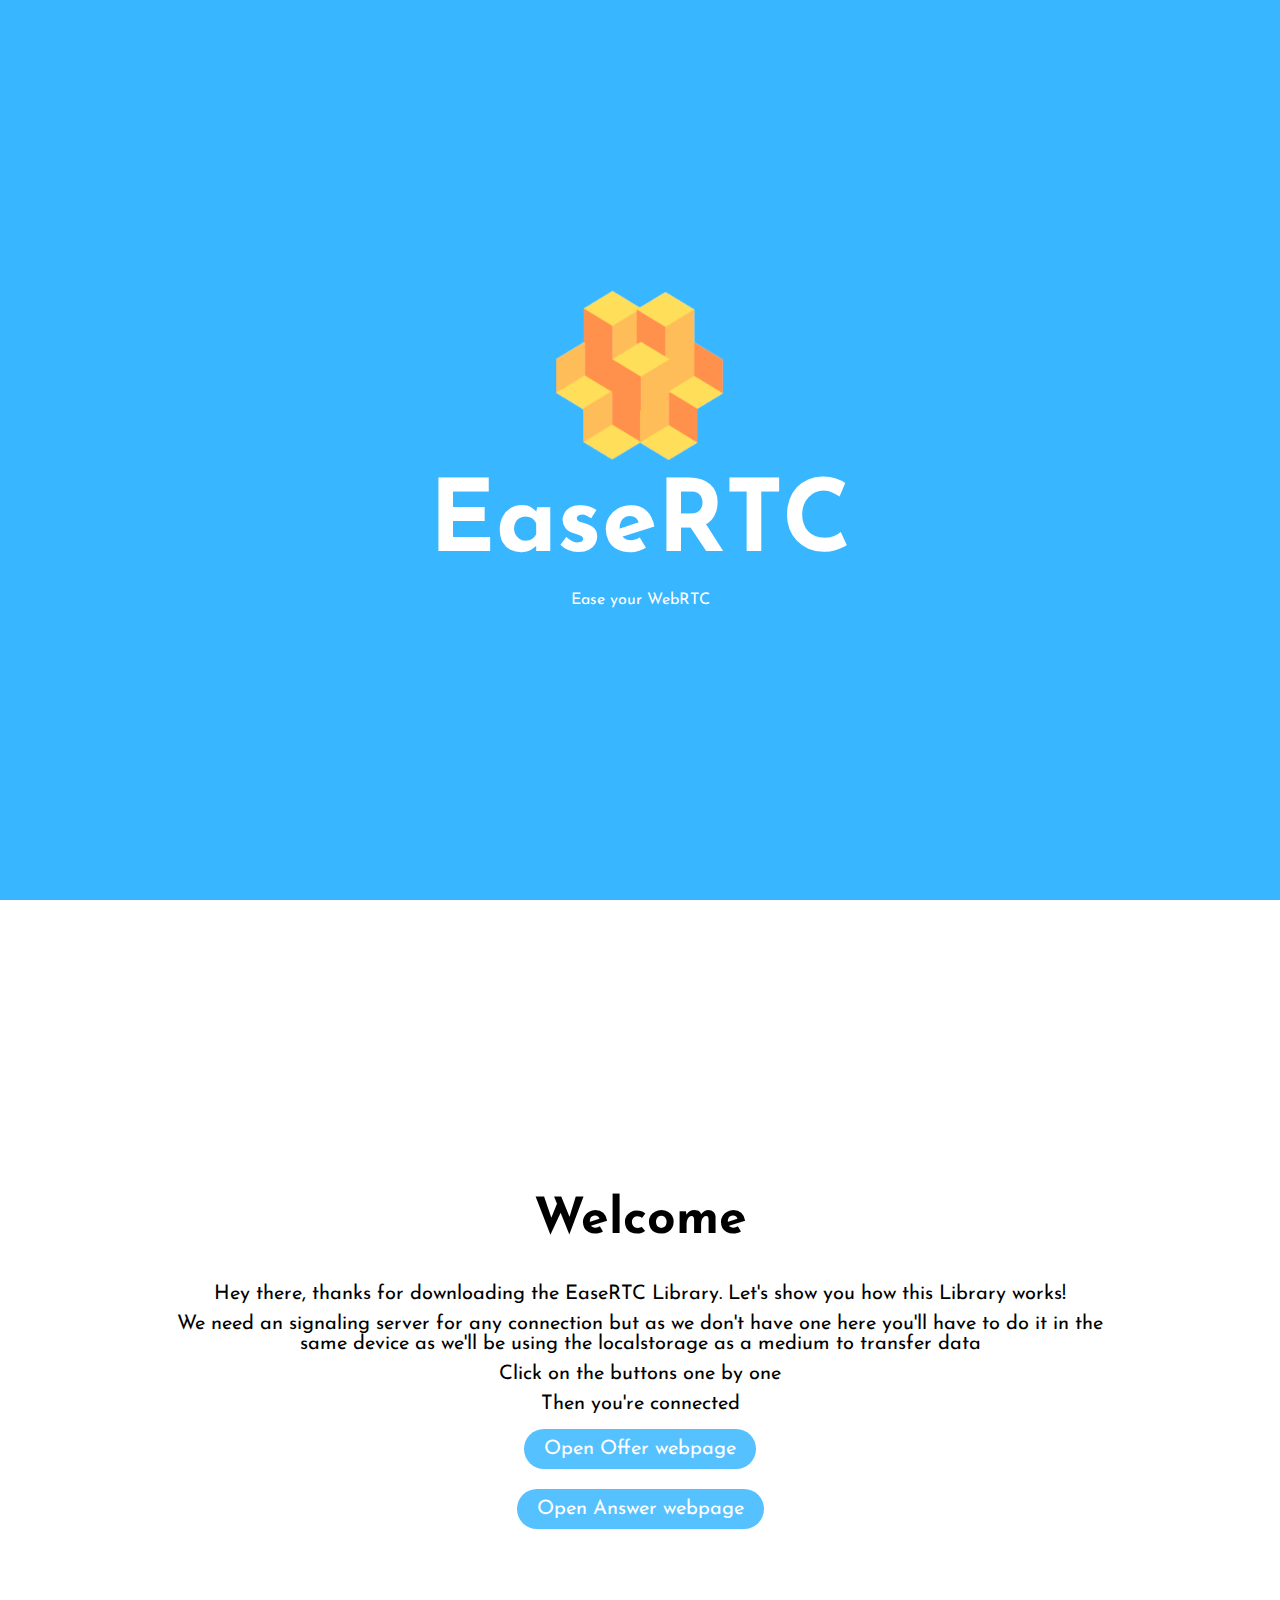
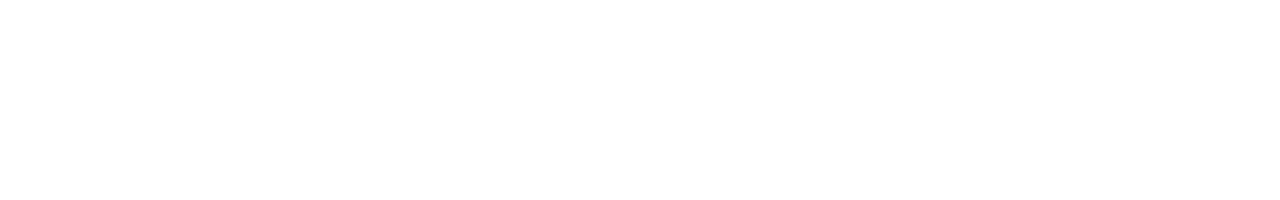
<file: index.html>
<!DOCTYPE html>
<html lang="en">
<head>
    <meta charset="UTF-8">
    <meta http-equiv="X-UA-Compatible" content="IE=edge">
    <meta name="viewport" content="width=device-width, initial-scale=1.0">
    <link rel="shortcut icon" href="./assets/EaseRTC_logo.png" type="image/png">
    <title>EaseRTC | Example</title>
    <!--css-->
    <link rel="stylesheet" href="index.css">
    <!--js-->
    <script src="./index.js" defer></script>
</head>
<body>
    <div class="fixedHeader">
        <div class="left">
            <img src="./assets/EaseRTC_logo.png" alt="">
            <h3>EaseRTC</h3>
        </div>
        <div class="right">
            <a href="https://github.com/CodingReefDev/EaseRTC">GitHub</a>
            <a href="https://easertc.codingreef.com/">EaseRTC Site</a>
            <a href="https://www.youtube.com/channel/UCp_f4cyDXi09pvf-bdMm7iw">Codingreef YT</a>
        </div>
    </div>
    <header>
        <img src="./assets/EaseRTC_logo.png" height="200px" alt="">
        <h1 style="margin-top: 50vh;">EaseRTC</h1>
        <p style="color: #ffffff;">Ease your WebRTC</p>
    </header>
    <section class="section1">
        <h1>Welcome</h1>
        <p>Hey there, thanks for downloading the EaseRTC Library. Let's show you how this Library works!</p>
        <p>We need an signaling server for any connection but as we don't have one here you'll have to do it in the same device as we'll be using the localstorage as a medium to transfer data</p>
        <p>Click on the buttons one by one</p>
        <p>Then you're connected</p>
        <button onclick="window.open('./offer.html');">Open Offer webpage</button>
        <button onclick="window.open('./answer.html');">Open Answer webpage</button>
    </section>
</body>
</html>
</file>
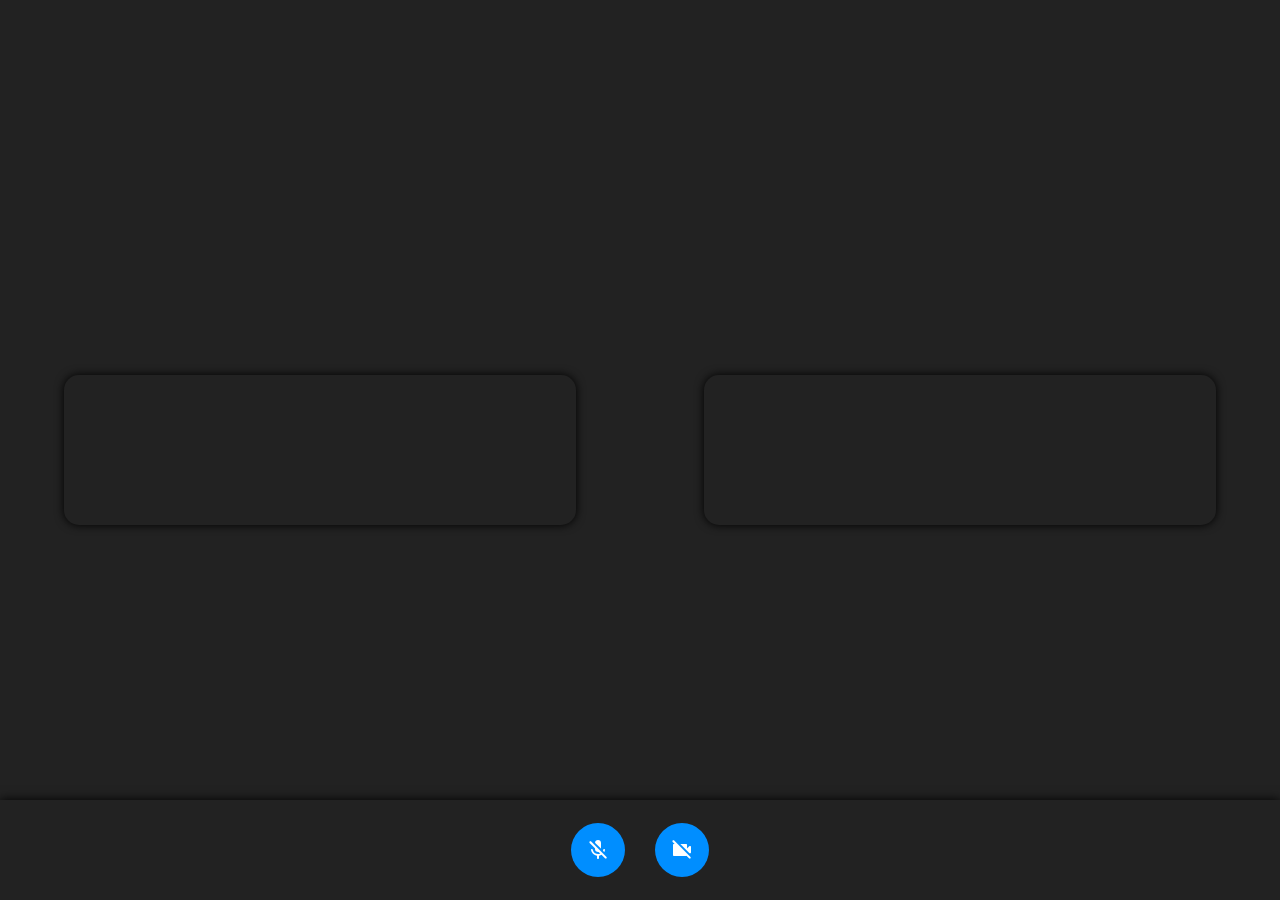
<file: answer.html>
<!DOCTYPE html>
<html lang="en">

<head>
    <meta charset="UTF-8">
    <meta http-equiv="X-UA-Compatible" content="IE=edge">
    <meta name="viewport" content="width=device-width, initial-scale=1.0">
    <title>EaseRTC</title>
    <!--icons-->
    <link rel="stylesheet" href="https://fonts.googleapis.com/icon?family=Material+Icons+Round">
    <link rel="shortcut icon" href="./assets/EaseRTC_logo.png" type="image/x-icon">
    <!--css-->
    <link rel="stylesheet" href="./offer.css">
    <!--js-->
    <script src="./EaseRTC.js" defer></script>
    <script src="./answer.js" defer></script>
</head>

<body>
    <div class="videosHolder">
        <video id="local"></video>
        <video id="remote"></video>
    </div>
    <div class="options">
        <span style="display: none;" class="material-icons-round">
            mic
        </span>
        <span class="material-icons-round">
            mic_off
        </span>
        <span style="display: none;" class="material-icons-round">
            videocam
        </span>
        <span class="material-icons-round">
            videocam_off
        </span>
    </div>
</body>

</html>
</file>
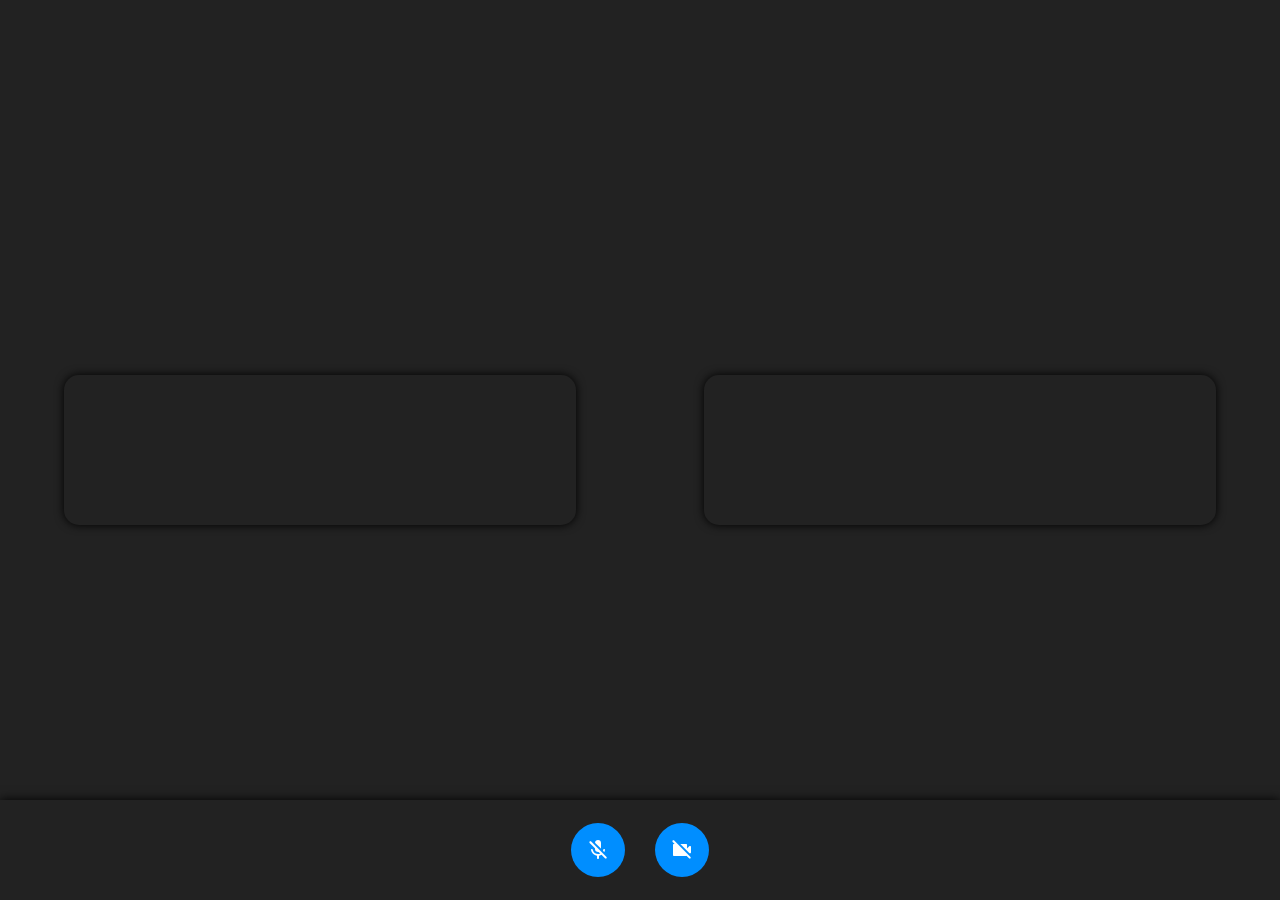
<file: offer.html>
<!DOCTYPE html>
<html lang="en">

<head>
    <meta charset="UTF-8">
    <meta http-equiv="X-UA-Compatible" content="IE=edge">
    <meta name="viewport" content="width=device-width, initial-scale=1.0">
    <title>EaseRTC</title>
    <!--icons-->
    <link rel="stylesheet" href="https://fonts.googleapis.com/icon?family=Material+Icons+Round">
    <link rel="shortcut icon" href="./assets/EaseRTC_logo.png" type="image/x-icon">
    <!--css-->
    <link rel="stylesheet" href="./offer.css">
    <!--js-->
    <script src="./EaseRTC.js" defer></script>
    <script src="./offer.js" defer></script>
</head>

<body>
    <div class="videosHolder">
        <video id="local"></video>
        <video id="remote"></video>
    </div>
    <div class="options">
        <span style="display: none;" class="material-icons-round">
            mic
        </span>
        <span class="material-icons-round">
            mic_off
        </span>
        <span style="display: none;" class="material-icons-round">
            videocam
        </span>
        <span class="material-icons-round">
            videocam_off
        </span>
    </div>
</body>

</html>
</file>
<file: index.css>
@import url('https://fonts.googleapis.com/css2?family=Josefin+Sans&display=swap');
*{
    font-family: 'Josefin Sans', sans-serif;
}
body,html{
    width: 100%;
    height: 100%;
    padding: 0px;
    margin: 0px;
    background-color: #38b6ff;
}
.fixedHeader{
    position: fixed;
    top: 0px;
    left: 0px;
    display: flex;
    flex-direction: row;
    justify-content: space-between;
    align-items: center;
    width: 98%;
    height: 70px;
    padding-left: 1%;
    padding-right: 1%;
    opacity: 0;
    background-color: #38b6ff;
    box-shadow: 0px 0px 10px #000000;
}
.fixedHeader .left{
    display: flex;
    flex-direction: row;
    align-items: center;
    justify-content: center;
    color: #ffffff;
}
.fixedHeader .left img{
    border-radius: 50px;
    margin: 10px;
    height: 40px;
    width: 40px;
}
.fixedHeader .right a{
    color: #ffffff;
    font-size: 20px;
    text-decoration: none;
    padding-right: 10px;
    padding-left: 10px;
}
header{
    width: 100%;
    height: 100vh;
    display: flex;
    align-items: center;
    justify-content: center;
    flex-direction: column;
}
header h1{
    transition-duration: 1s;
    opacity: 0;
    font-size: 100px;
    margin-top: 100vh;
    margin: 0px;
    color: #ffffff;
}
header img{
    transition-duration: 1s;
    border-radius: 15px;
}
.section1{
    display: flex;
    align-items: center;
    justify-content: center;
    width: 100%;
    height: 100vh;
    flex-direction: column;
    background-color: #ffffff;
}
.section1 h1{
    font-size: 50px;
}
.section1 p{
    font-size: 20px;
    margin: 5px;
    text-align: center;
    width: 75%;
}
.section1 button{
    padding: 10px 20px 10px 20px;
    border-radius: 50px;
    border: none;
    margin: 10px;
    font-size: 20px;
    color: #ffffff;
    background-color: #55c1ff;
    transition-duration: .25s;
    cursor: pointer;
}
.section1 button:hover{
    background-color: #00a2ff;
}
::-webkit-scrollbar{
    width: 10px;
}
::-webkit-scrollbar-thumb{
    width: 10px;
    border-radius: 50px;
    background-color: #38b6ff;
}
::-webkit-scrollbar-track{
    background-color: #ffffff;
    width: 10px;
}
</file>
<file: offer.css>
body,html{
    height: 100%;
    width: 100%;
    padding: 0px;
    margin: 0px;
    background-color: #222222;
}
.videosHolder{
    display: flex;
    align-items: center;
    justify-content: center;
    width: 100%;
    height: 100%;
}
.videosHolder video{
    width: 40%;
    margin: 5%;
    box-shadow: 0px 0px 10px #000000;
    border-radius: 15px;
}
.options{
    position: fixed;
    top: calc(100vh - 100px);
    left: 0px;
    height: 100px;
    width: 100vw;
    box-shadow: 0px 0px 10px #000000;
    display: flex;
    align-items: center;
    justify-content: center;
}
.options span{
    padding: 15px;
    margin: 15px;
    border-radius: 50px;
    background-color: #008eff;
    color: #ffffff;
    cursor: pointer;
}
</file>
